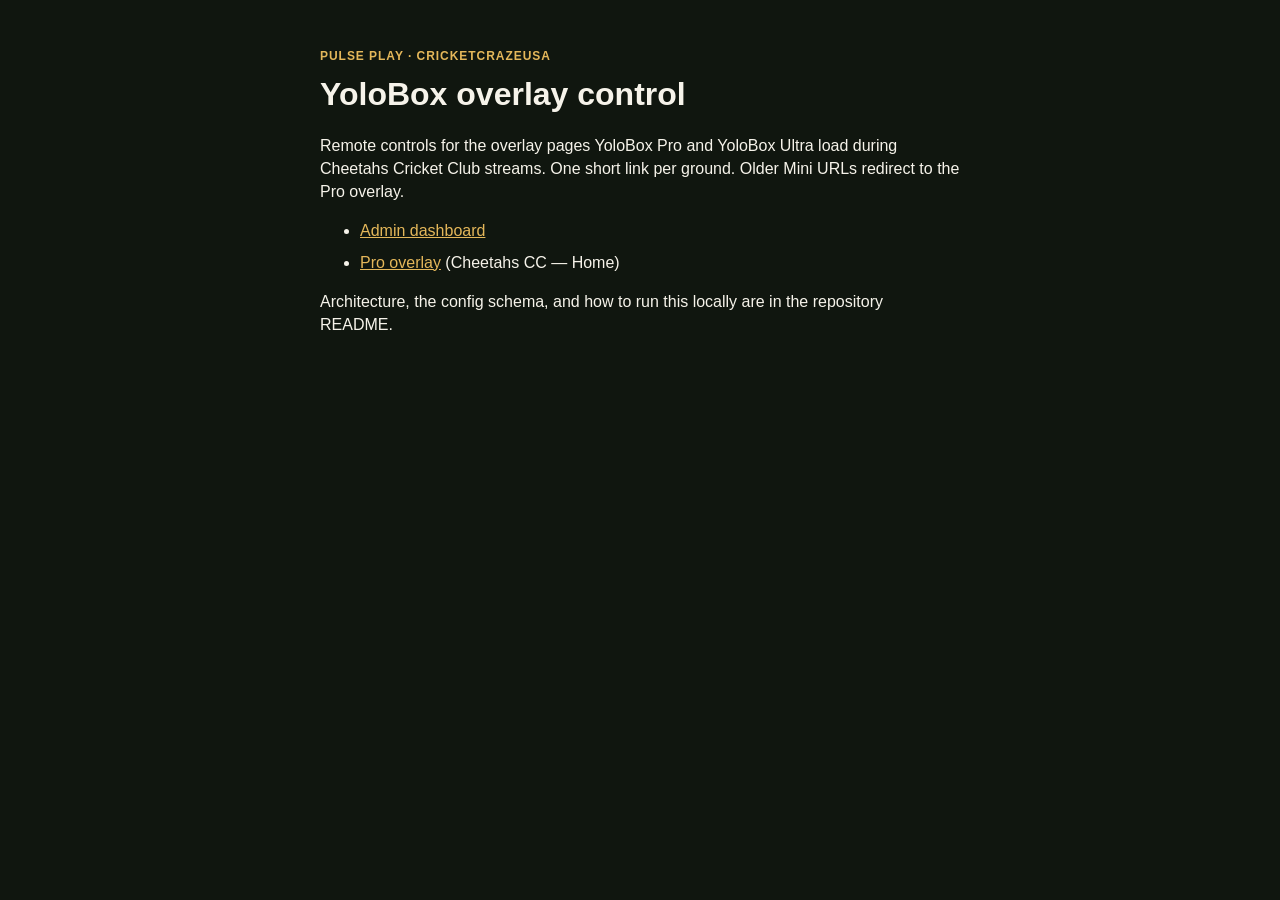
<file: index.html>
<!DOCTYPE html>
<html lang="en">
<head>
  <meta charset="utf-8">
  <meta name="viewport" content="width=device-width, initial-scale=1">
  <title>Pulse Play overlays</title>
  <style>
    body { margin: 0; background: #10160f; color: #f6f3ea; font: 16px/1.45 Arial, Helvetica, sans-serif; }
    main { max-width: 640px; margin: 0 auto; padding: 48px 20px; }
    .eyebrow { margin: 0; color: #e4b75a; font-size: 12px; font-weight: 700; letter-spacing: 0.08em; text-transform: uppercase; }
    h1 { margin: 6px 0 12px; font-size: 32px; }
    a { color: #e4b75a; }
    li { margin: 8px 0; }
  </style>
</head>
<body>
  <main>
    <p class="eyebrow">Pulse Play · CricketCrazeUSA</p>
    <h1>YoloBox overlay control</h1>
    <p>Remote controls for the overlay pages YoloBox Pro and YoloBox Ultra load during Cheetahs Cricket Club streams. One short link per ground. Older Mini URLs redirect to the Pro overlay.</p>
    <ul>
      <li><a href="admin.html">Admin dashboard</a></li>
      <li><a href="renderer/pro.html?ground=cheetahs-home&amp;device=pro">Pro overlay</a> (Cheetahs CC — Home)</li>
    </ul>
    <p>Architecture, the config schema, and how to run this locally are in the repository README.</p>
  </main>
</body>
</html>
</file>
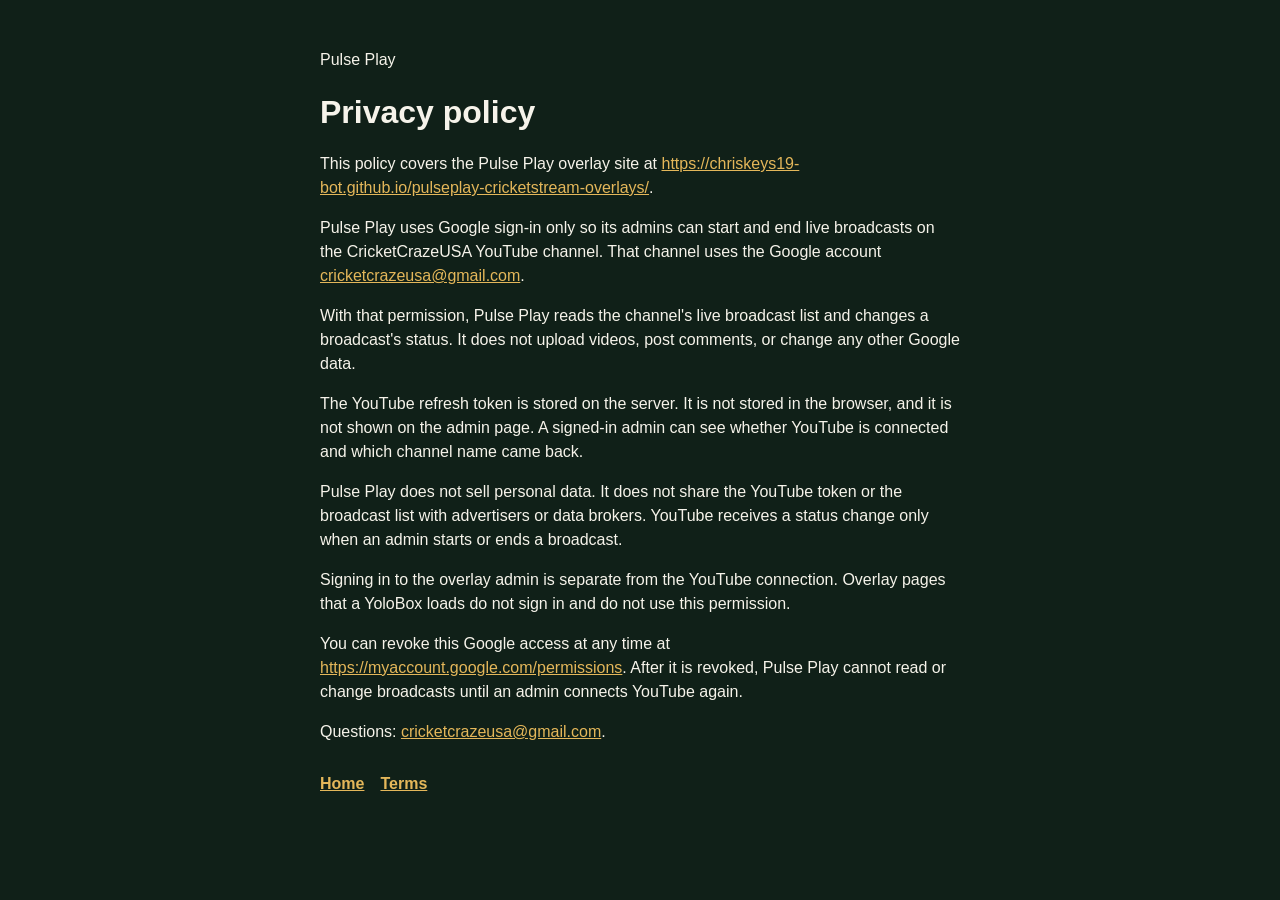
<file: privacy.html>
<!DOCTYPE html>
<html lang="en">
<head>
  <meta charset="utf-8">
  <meta name="viewport" content="width=device-width, initial-scale=1">
  <title>Privacy policy · Pulse Play</title>
  <meta name="description" content="How Pulse Play uses Google so admins can start and end CricketCrazeUSA live broadcasts.">
  <link rel="canonical" href="https://chriskeys19-bot.github.io/pulseplay-cricketstream-overlays/privacy.html">
  <style>
    body { margin: 0; background: #102018; color: #f6f3ea; font-family: Arial, Helvetica, sans-serif; line-height: 1.5; }
    main { max-width: 40rem; margin: 0 auto; padding: 32px 20px 64px; }
    a { color: #e4b75a; }
    h1 { margin: 8px 0 12px; }
    nav { display: flex; flex-wrap: wrap; gap: 16px; margin-top: 28px; font-weight: 700; }
  </style>
</head>
<body>
  <main>
    <p>Pulse Play</p>
    <h1>Privacy policy</h1>
    <p>This policy covers the Pulse Play overlay site at <a href="https://chriskeys19-bot.github.io/pulseplay-cricketstream-overlays/">https://chriskeys19-bot.github.io/pulseplay-cricketstream-overlays/</a>.</p>
    <p>Pulse Play uses Google sign-in only so its admins can start and end live broadcasts on the CricketCrazeUSA YouTube channel. That channel uses the Google account <a href="mailto:cricketcrazeusa@gmail.com">cricketcrazeusa@gmail.com</a>.</p>
    <p>With that permission, Pulse Play reads the channel's live broadcast list and changes a broadcast's status. It does not upload videos, post comments, or change any other Google data.</p>
    <p>The YouTube refresh token is stored on the server. It is not stored in the browser, and it is not shown on the admin page. A signed-in admin can see whether YouTube is connected and which channel name came back.</p>
    <p>Pulse Play does not sell personal data. It does not share the YouTube token or the broadcast list with advertisers or data brokers. YouTube receives a status change only when an admin starts or ends a broadcast.</p>
    <p>Signing in to the overlay admin is separate from the YouTube connection. Overlay pages that a YoloBox loads do not sign in and do not use this permission.</p>
    <p>You can revoke this Google access at any time at <a href="https://myaccount.google.com/permissions">https://myaccount.google.com/permissions</a>. After it is revoked, Pulse Play cannot read or change broadcasts until an admin connects YouTube again.</p>
    <p>Questions: <a href="mailto:cricketcrazeusa@gmail.com">cricketcrazeusa@gmail.com</a>.</p>
    <nav>
      <a href="https://chriskeys19-bot.github.io/pulseplay-cricketstream-overlays/">Home</a>
      <a href="https://chriskeys19-bot.github.io/pulseplay-cricketstream-overlays/terms.html">Terms</a>
    </nav>
  </main>
</body>
</html>
</file>
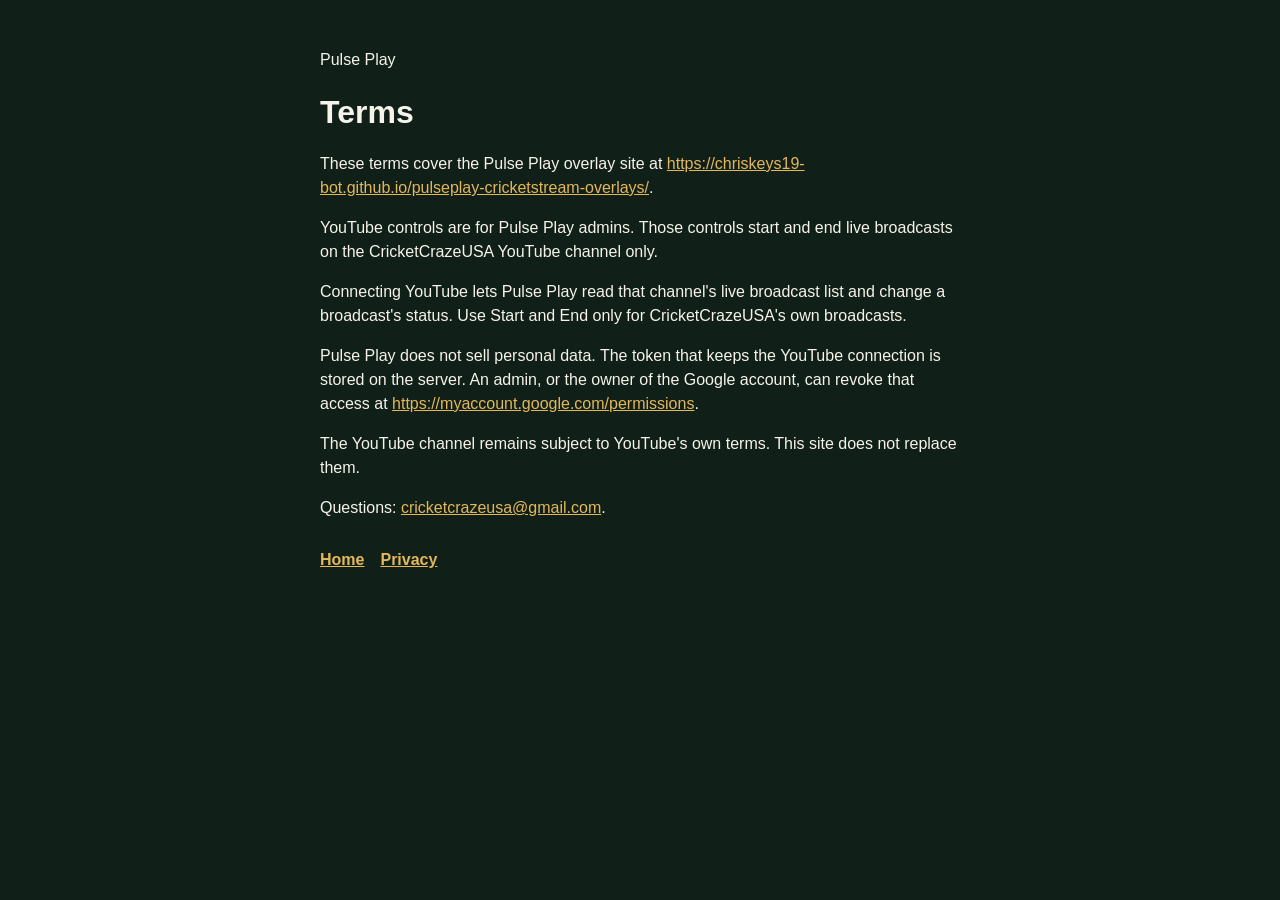
<file: terms.html>
<!DOCTYPE html>
<html lang="en">
<head>
  <meta charset="utf-8">
  <meta name="viewport" content="width=device-width, initial-scale=1">
  <title>Terms · Pulse Play</title>
  <meta name="description" content="Terms for using Pulse Play to start and end CricketCrazeUSA live broadcasts.">
  <link rel="canonical" href="https://chriskeys19-bot.github.io/pulseplay-cricketstream-overlays/terms.html">
  <style>
    body { margin: 0; background: #102018; color: #f6f3ea; font-family: Arial, Helvetica, sans-serif; line-height: 1.5; }
    main { max-width: 40rem; margin: 0 auto; padding: 32px 20px 64px; }
    a { color: #e4b75a; }
    h1 { margin: 8px 0 12px; }
    nav { display: flex; flex-wrap: wrap; gap: 16px; margin-top: 28px; font-weight: 700; }
  </style>
</head>
<body>
  <main>
    <p>Pulse Play</p>
    <h1>Terms</h1>
    <p>These terms cover the Pulse Play overlay site at <a href="https://chriskeys19-bot.github.io/pulseplay-cricketstream-overlays/">https://chriskeys19-bot.github.io/pulseplay-cricketstream-overlays/</a>.</p>
    <p>YouTube controls are for Pulse Play admins. Those controls start and end live broadcasts on the CricketCrazeUSA YouTube channel only.</p>
    <p>Connecting YouTube lets Pulse Play read that channel's live broadcast list and change a broadcast's status. Use Start and End only for CricketCrazeUSA's own broadcasts.</p>
    <p>Pulse Play does not sell personal data. The token that keeps the YouTube connection is stored on the server. An admin, or the owner of the Google account, can revoke that access at <a href="https://myaccount.google.com/permissions">https://myaccount.google.com/permissions</a>.</p>
    <p>The YouTube channel remains subject to YouTube's own terms. This site does not replace them.</p>
    <p>Questions: <a href="mailto:cricketcrazeusa@gmail.com">cricketcrazeusa@gmail.com</a>.</p>
    <nav>
      <a href="https://chriskeys19-bot.github.io/pulseplay-cricketstream-overlays/">Home</a>
      <a href="https://chriskeys19-bot.github.io/pulseplay-cricketstream-overlays/privacy.html">Privacy</a>
    </nav>
  </main>
</body>
</html>
</file>
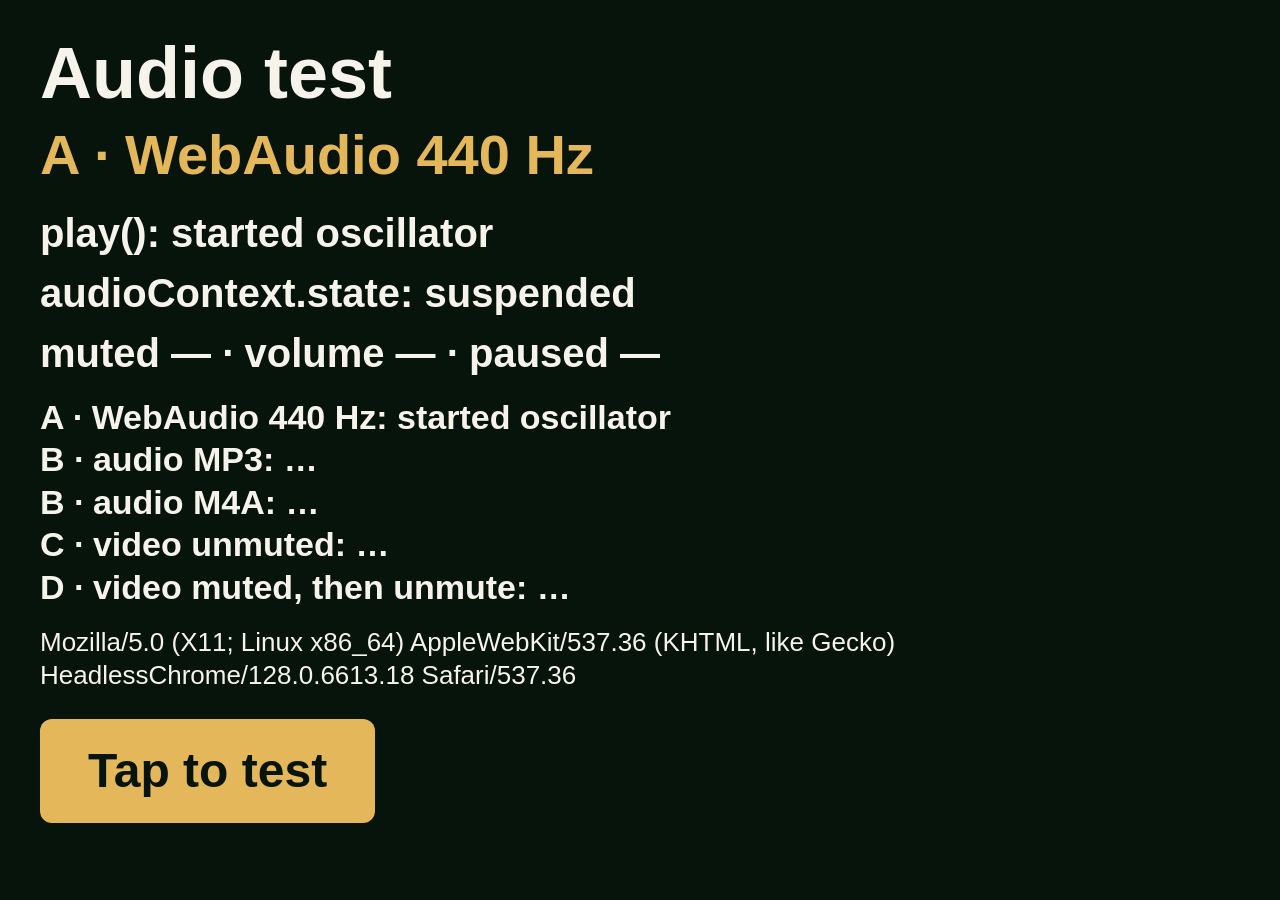
<file: renderer/audiotest.html>
<!DOCTYPE html>
<html lang="en">
<head>
  <meta charset="utf-8">
  <meta name="viewport" content="width=device-width, initial-scale=1">
  <title>Pulse Play audio test</title>
  <style>
    html, body { margin: 0; min-height: 100%; }
    body {
      background: #07140c;
      color: #f6f3ea;
      font: 700 36px/1.25 Arial, Helvetica, sans-serif;
      padding: 36px 40px 48px;
    }
    body.is-transparent { background: transparent; }
    h1 { margin: 0 0 8px; font-size: 72px; line-height: 1.05; }
    .now { margin: 0 0 18px; font-size: 56px; color: #e4b75a; }
    .line { margin: 0 0 10px; font-size: 40px; }
    #board { margin: 18px 0; font-size: 34px; white-space: pre-wrap; }
    #ua { margin: 18px 0 0; font-size: 26px; font-weight: 400; word-break: break-word; }
    button {
      margin-top: 28px;
      padding: 28px 48px;
      font: 700 48px/1 Arial, Helvetica, sans-serif;
      background: #e4b75a;
      color: #07140c;
      border: 0;
      border-radius: 12px;
      cursor: pointer;
    }
    video, audio { position: absolute; width: 320px; height: 180px; left: 40px; bottom: 40px; }
  </style>
</head>
<body>
  <h1>Audio test</h1>
  <p class="now" id="now">Starting…</p>
  <p class="line" id="play">play(): —</p>
  <p class="line" id="ctx">audioContext.state: —</p>
  <p class="line" id="media">muted — · volume — · paused —</p>
  <p id="board"></p>
  <p id="ua"></p>
  <button type="button" id="tap">Tap to test</button>
  <audio id="tone-mp3" src="../assets/audio/tone.mp3" preload="auto" playsinline></audio>
  <audio id="tone-m4a" src="../assets/audio/tone.m4a" preload="auto" playsinline></audio>
  <video id="vid-open" src="../assets/ads/ad1.mp4" preload="auto" playsinline webkit-playsinline></video>
  <video id="vid-mute" src="../assets/ads/ad1.mp4" preload="auto" playsinline webkit-playsinline></video>
  <script>
    (function () {
      var HOLD_MS = 4000;
      var ctx = null;
      var osc = null;
      var gain = null;
      var timer = null;
      var step = 0;
      var playToken = 0;
      var active = null;
      var results = {};
      var mp3 = document.getElementById("tone-mp3");
      var m4a = document.getElementById("tone-m4a");
      var vidOpen = document.getElementById("vid-open");
      var vidMute = document.getElementById("vid-mute");
      var tests = [
        { id: "A", label: "A · WebAudio 440 Hz", start: startOsc },
        { id: "Bmp3", label: "B · audio MP3", start: function () { startEl(mp3, false, null); } },
        { id: "Bm4a", label: "B · audio M4A", start: function () { startEl(m4a, false, null); } },
        { id: "C", label: "C · video unmuted", start: function () { startEl(vidOpen, false, null); } },
        { id: "D", label: "D · video muted, then unmute", start: function () { startEl(vidMute, true, unmuteAfterPlaying); } }
      ];

      if (window.location.search.indexOf("transparent=1") !== -1) {
        document.body.className = "is-transparent";
      }
      document.getElementById("ua").textContent = navigator.userAgent || "";

      function setText(id, text) {
        var node = document.getElementById(id);
        if (node) node.textContent = text;
      }

      function paintBoard() {
        var lines = [];
        var i;
        var row;
        for (i = 0; i < tests.length; i++) {
          row = results[tests[i].id];
          lines.push(tests[i].label + ": " + (row || "…"));
        }
        setText("board", lines.join("\n"));
      }

      function note(id, text) {
        results[id] = text;
        paintBoard();
      }

      function contextState() {
        if (!ctx) return "none";
        return ctx.state || "unknown";
      }

      function mediaLine() {
        if (!active) return "muted — · volume — · paused —";
        return "muted " + String(!!active.muted) +
          " · volume " + String(active.volume) +
          " · paused " + String(!!active.paused);
      }

      function paintLive() {
        setText("ctx", "audioContext.state: " + contextState());
        setText("media", mediaLine());
      }

      function stopAll() {
        var list = [mp3, m4a, vidOpen, vidMute];
        var i;
        if (osc) {
          try { osc.stop(); } catch (e) {}
          osc = null;
        }
        if (gain) {
          try { gain.disconnect(); } catch (e2) {}
          gain = null;
        }
        for (i = 0; i < list.length; i++) {
          try { list[i].pause(); } catch (e3) {}
        }
        active = null;
      }

      function ensureContext() {
        var AC = window.AudioContext || window.webkitAudioContext;
        var pending;
        if (!AC) return null;
        if (!ctx) ctx = new AC();
        if (ctx.resume) {
          try {
            pending = ctx.resume();
            if (pending && pending.catch) pending.catch(function () {});
          } catch (e) {}
        }
        return ctx;
      }

      function recordPlay(id, outcome, name) {
        var text = outcome;
        if (name) text += " " + name;
        note(id, text);
        setText("play", "play(): " + text);
      }

      function startOsc() {
        var audio;
        active = null;
        audio = ensureContext();
        if (!audio) {
          recordPlay("A", "rejected", "NoAudioContext");
          return;
        }
        try {
          osc = audio.createOscillator();
          gain = audio.createGain();
          osc.frequency.value = 440;
          gain.gain.value = 0.2;
          osc.connect(gain);
          gain.connect(audio.destination);
          osc.start();
          recordPlay("A", "started", "oscillator");
        } catch (err) {
          recordPlay("A", "rejected", err && err.name ? err.name : "Error");
        }
      }

      function startEl(el, muted, afterPlaying) {
        var result;
        var id = currentId();
        var token;
        playToken += 1;
        token = playToken;
        active = el;
        try { el.pause(); } catch (e) {}
        try { el.currentTime = 0; } catch (e2) {}
        el.muted = !!muted;
        el.volume = 1;
        if (afterPlaying) {
          el.onplaying = function () {
            if (token !== playToken) return;
            afterPlaying(el);
          };
        } else {
          el.onplaying = null;
        }
        try {
          result = el.play();
        } catch (err) {
          recordPlay(id, "rejected", err && err.name ? err.name : "Error");
          return;
        }
        if (result && result.then) {
          result.then(function () {
            recordPlay(id, "resolved", "");
          }).catch(function (err2) {
            recordPlay(id, "rejected", err2 && err2.name ? err2.name : "Error");
          });
          return;
        }
        recordPlay(id, "resolved", "");
      }

      function unmuteAfterPlaying(el) {
        el.muted = false;
        el.volume = 1;
        note("D", (results.D || "resolved") + " · unmuted=" + String(!el.muted));
        setText("play", "play(): " + (results.D || ""));
      }

      function currentId() {
        var test = tests[(step - 1) % tests.length];
        return test ? test.id : "";
      }

      function runStep() {
        var test;
        stopAll();
        test = tests[step % tests.length];
        step += 1;
        setText("now", test.label);
        setText("play", "play(): …");
        test.start();
        paintLive();
        timer = window.setTimeout(runStep, HOLD_MS);
      }

      function prime(done) {
        var list = [mp3, m4a, vidOpen, vidMute];
        var i;
        ensureContext();
        for (i = 0; i < list.length; i++) {
          try {
            var result = list[i].play();
            if (result && result.catch) result.catch(function () {});
            list[i].pause();
          } catch (e) {}
        }
        if (done) done();
      }

      document.getElementById("tap").onclick = function () {
        if (timer) window.clearTimeout(timer);
        step = 0;
        prime(function () {
          runStep();
        });
      };

      window.setInterval(paintLive, 250);
      paintBoard();
      runStep();
    })();
  </script>
</body>
</html>
</file>
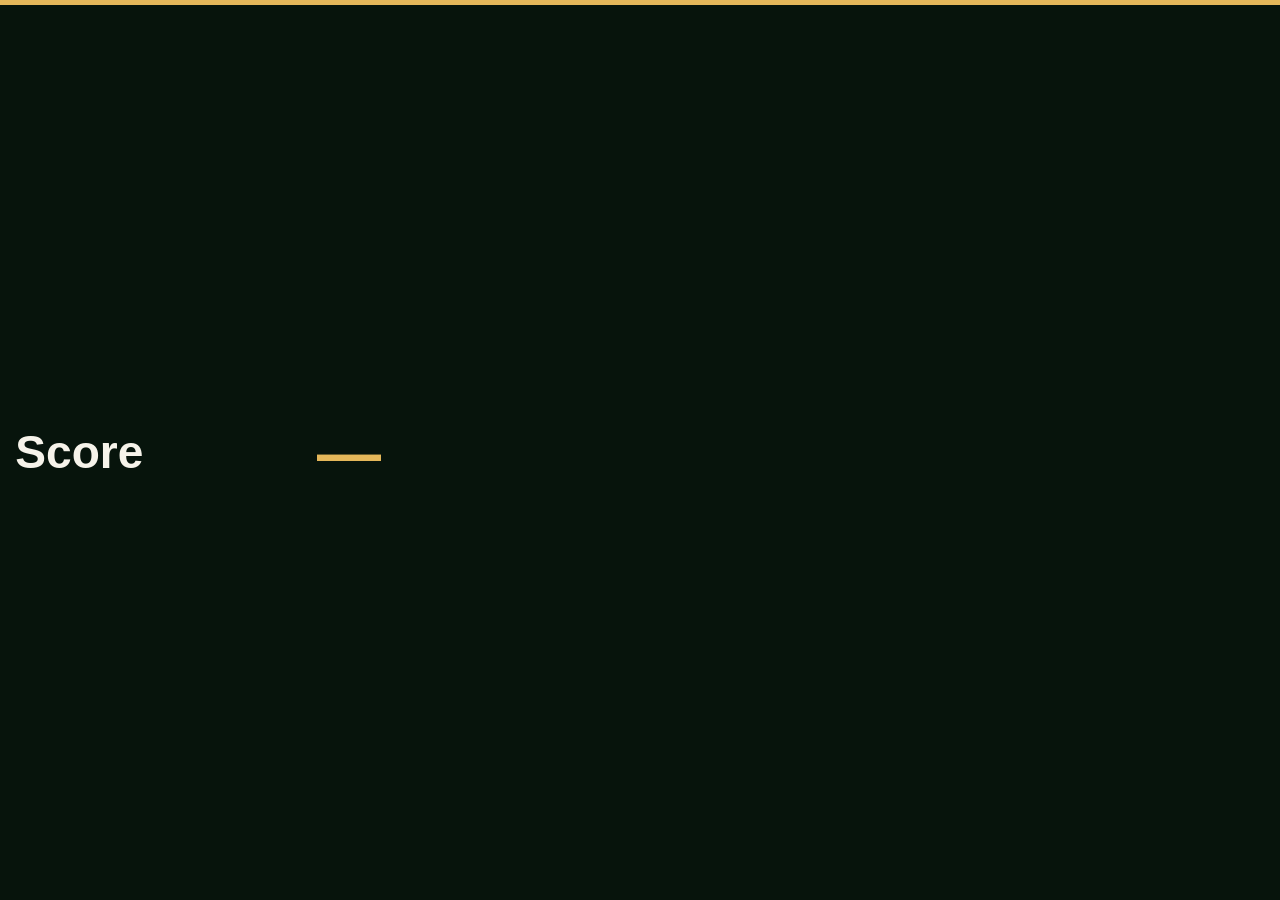
<file: scores/board.html>
<!DOCTYPE html>
<html lang="en">
<head>
  <meta charset="utf-8">
  <meta name="viewport" content="width=device-width, initial-scale=1">
  <title>Scoreboard placeholder</title>
  <style>
    html, body {
      margin: 0;
      height: 100%;
      background: #07140c;
      overflow: hidden;
    }
    table {
      width: 100%;
      height: 100%;
      border-collapse: collapse;
      table-layout: fixed;
      background: #07140c;
    }
    td {
      vertical-align: middle;
      white-space: nowrap;
      overflow: hidden;
      line-height: 1;
      font-family: Arial, Helvetica, sans-serif;
      color: #f6f3ea;
      padding: 0 1.2vw;
      border-top: 0.4vw solid #e4b75a;
    }
    .name { width: 24%; font-size: 3.6vw; font-weight: 700; }
    .score { width: 18%; font-size: 5vw; font-weight: 700; color: #e4b75a; }
    .meta { width: 17%; font-size: 3vw; color: #c5cebb; }
    .opp { width: 24%; font-size: 3vw; color: #c5cebb; text-align: right; }
  </style>
</head>
<body>
  <table>
    <tr>
      <td class="name" id="batting">Score</td>
      <td class="score" id="score">—</td>
      <td class="meta" id="overs"></td>
      <td class="meta" id="rr"></td>
      <td class="opp" id="bowling"></td>
    </tr>
  </table>
  <script>
    (function () {
      function param(name) {
        var query = window.location.search;
        var parts;
        var i;
        var pair;
        var key;
        if (!query) return "";
        if (query.charAt(0) === "?") query = query.substring(1);
        parts = query.split("&");
        for (i = 0; i < parts.length; i++) {
          pair = parts[i].split("=");
          try {
            key = decodeURIComponent((pair[0] || "").replace(/\+/g, " "));
          } catch (e) {
            key = pair[0] || "";
          }
          if (key === name) {
            try {
              return decodeURIComponent((pair[1] || "").replace(/\+/g, " "));
            } catch (e2) {
              return pair[1] || "";
            }
          }
        }
        return "";
      }

      function text(id, value) {
        var node = document.getElementById(id);
        if (!node) return;
        if (node.textContent !== undefined) node.textContent = value;
        else node.innerText = value;
      }

      var batting = param("batting");
      var bowling = param("bowling");
      var score = param("score");
      var overs = param("overs");
      var rr = param("rr");

      text("batting", batting || "Score");
      text("score", score || "—");
      text("overs", overs ? (overs + " ov") : "");
      text("rr", rr ? ("RR " + rr) : "");
      text("bowling", bowling ? ("vs " + bowling) : "");
    })();
  </script>
</body>
</html>
</file>
